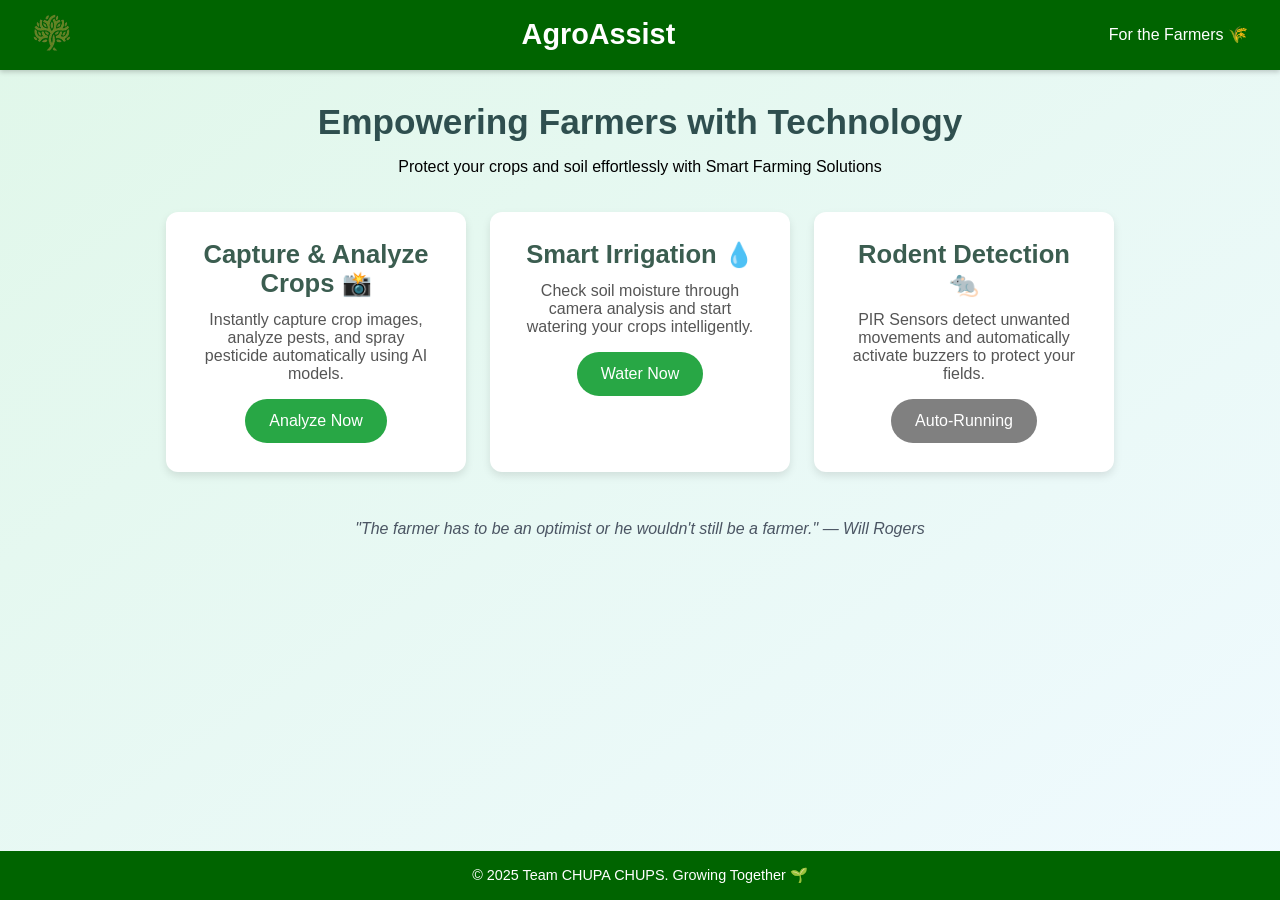
<file: website/index.html>
<!DOCTYPE html>
<html lang="en">
<head>
  <meta charset="UTF-8" />
  <meta name="viewport" content="width=device-width, initial-scale=1.0" />
  <title>AgroAssist</title>
  <link rel="stylesheet" href="styles.css" />
</head>
<body>
  <header>
    <a href="index.html" class="logo">
        <img src="assets/logo.png" alt="Logo">
    </a>    
    <a href="index.html" class="title">AgroAssist</a>
    <div class="user">
        <span class="username">For the Farmers 🌾</span>
    </div>
  </header>

  <main>
    <h1>Empowering Farmers with Technology</h1>
    <p>Protect your crops and soil effortlessly with Smart Farming Solutions</p>
    <br>
    <br>

    <div class="cards">
      <div class="card">
        <h2>Capture & Analyze Crops <span class="icon">📸</span></h2>
        <p>
          Instantly capture crop images, analyze pests, and spray pesticide automatically using AI models.
        </p>
        <a href="captureAnalyzeSpray.html"><button>Analyze Now</button></a>
      </div>

      <div class="card">
        <h2>Smart Irrigation <span class="icon">💧</span></h2>
        <p>
          Check soil moisture through camera analysis and start watering your crops intelligently.
        </p>
        <a href="waterSoil.html"><button>Water Now</button></a>
      </div>

      <div class="card">
        <h2>Rodent Detection <span class="icon">🐀</span></h2>
        <p>
          PIR Sensors detect unwanted movements and automatically activate buzzers to protect your fields.
        </p>
        <button disabled style="background: gray;">Auto-Running</button>
      </div>
    </div>

    <blockquote style="margin-top:3rem; font-style:italic; color:#4b5563;">
      "The farmer has to be an optimist or he wouldn't still be a farmer." — Will Rogers
    </blockquote>

  </main>

  <footer>
    © 2025 Team CHUPA CHUPS. Growing Together 🌱
  </footer>

  <script src="script.js"></script>
</body>
</html>
</file>
<file: website/styles.css>
/* Global Styles */
* {
    margin: 0;
    padding: 0;
    box-sizing: border-box;
    font-family: 'Segoe UI', Tahoma, Geneva, Verdana, sans-serif;
  }
  
  body {
    background: linear-gradient(to bottom right, #e0f7e9, #f0faff);
    min-height: 100vh;
    display: flex;
    flex-direction: column;
  }
  
  /* Header */
  header {
    background-color: #006400;
    color: #ffffff;
    display: flex;
    align-items: center;
    justify-content: space-between;
    padding: 0.8rem 2rem;
    box-shadow: 0 2px 5px rgba(0,0,0,0.2);
  }
  
  .logo img {
    width: 40px;
    height: 40px;
  }
  
  .title {
    text-decoration: none;
    color: white;
    font-size: 1.8rem;
    font-weight: bold;
    margin-left: 1rem;
  }
  
  .user {
    display: flex;
    align-items: center;
  }
  
  .avatar {
    width: 32px;
    height: 32px;
    border-radius: 50%;
    margin-right: 0.5rem;
  }
  
  .username {
    color: white;
    text-decoration: none;
    font-weight: 500;
  }
  
  /* Main Content */
  main {
    flex: 1;
    padding: 2rem;
    display: flex;
    flex-direction: column;
    align-items: center;
    text-align: center;
  }
  
  h1 {
    font-size: 2.2rem;
    color: #2f4f4f;
    margin-bottom: 1rem;
  }
  
  .quote {
    font-style: italic;
    color: #4b6b50;
    margin-bottom: 2rem;
    font-size: 1.2rem;
  }
  
  /* Cards */
  .cards {
    display: flex;
    flex-wrap: wrap;
    justify-content: center;
    gap: 1.5rem;
  }
  
  .card {
    background: #ffffff;
    padding: 1.8rem;
    border-radius: 12px;
    box-shadow: 0 4px 8px rgba(0,0,0,0.1);
    transition: transform 0.3s, box-shadow 0.3s;
    width: 300px;
    max-width: 90%;
  }
  
  .card:hover {
    transform: translateY(-5px);
    box-shadow: 0 8px 16px rgba(0,0,0,0.2);
  }
  
  .card h2 {
    font-size: 1.6rem;
    margin-bottom: 0.8rem;
    color: #3b5d50;
  }
  
  .card p {
    font-size: 1rem;
    color: #555;
    margin-bottom: 1rem;
  }
  
  .card .icon {
    font-size: 1.5rem;
  }
  
  /* Buttons */
  button {
    background-color: #28a745;
    color: white;
    padding: 0.8rem 1.5rem;
    border: none;
    border-radius: 25px;
    font-size: 1rem;
    cursor: pointer;
    transition: background-color 0.3s;
  }
  
  button:hover {
    background-color: #218838;
  }
  
  /* Loading Spinner Section */
  #loading img {
    animation: spin 1.5s linear infinite;
    margin-bottom: 1rem;
  }
  
  @keyframes spin {
    0% { transform: rotate(0deg); }
    100% { transform: rotate(360deg); }
  }
  
  /* Result Display */
  #result h3 {
    margin-bottom: 0.5rem;
    color: #006400;
    font-size: 1.4rem;
  }
  
  #result p {
    font-size: 1.1rem;
  }
  
  /* Footer */
  footer {
    background-color: #006400;
    color: white;
    text-align: center;
    padding: 1rem;
    margin-top: 2rem;
    font-size: 0.9rem;
  }
  
  /* Responsive Design */
  @media (max-width: 600px) {
    .cards {
      flex-direction: column;
      align-items: center;
    }
  }
  
  /* Styling the Explore All Features button */
.explore-btn {
  background-color: #28a745;
  color: white;
  padding: 1rem 2rem;
  border-radius: 25px;
  font-size: 1.1rem;
  cursor: pointer;
  margin-top: 2rem;
  transition: background-color 0.3s;
  text-align: center;
  display: inline-block;
}

.explore-btn:hover {
  background-color: #218838;
}


.result-box {
  margin-top: 20px;
  padding: 15px;
  background: #f0fff0;
  border-left: 4px solid #228b22;
  font-family: 'Arial', sans-serif;
}


#analysisResult {
  display: none;
  margin-top: 1.5rem;
  text-align: center;
  padding: 1.5rem;
  background-color: #f9f9f9;
  border-radius: 12px;
  box-shadow: 0 4px 12px rgba(0, 0, 0, 0.1);
  max-width: 400px;
  margin-left: auto;
  margin-right: auto;
}

#analysisImage {
  width: 100%;
  max-width: 300px;
  border-radius: 12px;
  margin-bottom: 1rem;
  object-fit: cover;
  border: 2px solid #ddd;
}

#phValue {
  font-weight: bold;
  font-size: 1.2rem;
  color: #333;
  margin-bottom: 0.5rem;
}

#npkValues {
  color: #383636;
  font-size: 1rem;
  margin-bottom: 0.5rem;
}

#fertilizer {
  color: #28a745;
  font-weight: bold;
  font-size: 1.1rem;
  margin-top: 0.5rem;
}
</file>
